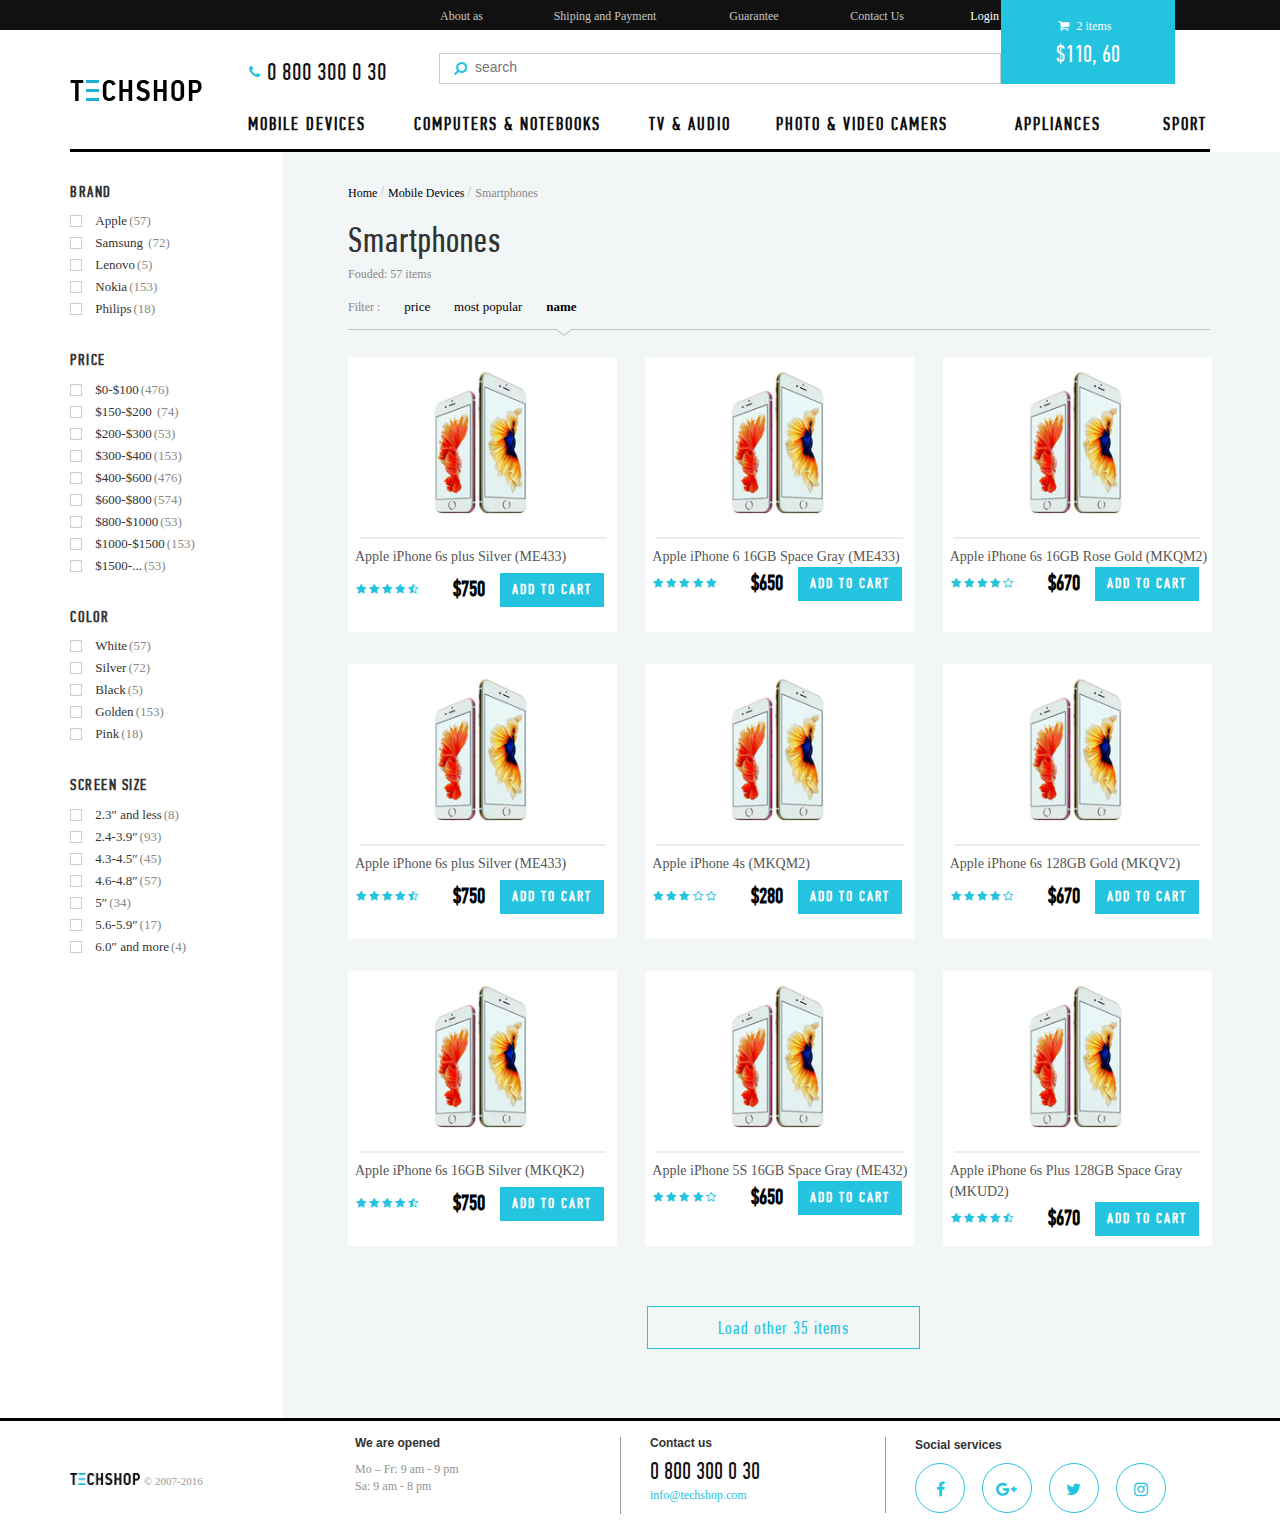
<file: index.html>
<!DOCTYPE html>
<html lang="en">
<head>
	<meta charset="UTF-8">
	<title>Site_3</title>
	<link rel="stylesheet" href="css/font-awesome.css">
	<link rel="stylesheet" href="css/bootstrap.css">
	<link rel="stylesheet" type="text/css" href="css/normalize.css">
	<link rel="stylesheet" href="css/style.css">
	<link rel="stylesheet" type="text/css" href="css/owl.carousel.min.css">
</head>
<body>
	<div class="top-line-menu">
		<div class="container">
			<div class="col-md-6 col-md-offset-4">
				<ul class="list-top">
					<li class="col-md-2"><a href="">About as</a></li>
					<li class="col-md-4 Payment"><a href="">Shiping and Payment</a></li>
					<li class="col-md-2 Guarantee"><a href="">Guarantee</a></li>
					<li class="col-md-2 contact"><a href="">Contact Us</a></li>
					<li class="col-md-2 login"><a href="">Login</a></li>
				</ul>
			</div>
			<div class="col-md-2 shop-cart price">
				<h6><i class="fa fa-shopping-cart" aria-hidden="true"></i>2&nbsp;items</h6>
				<span>$110, 60</span>
			</div>
		</div>
	</div>
	<div class="container">
		<header class="row header">
			<div class=" main-menu col-md-12 menu-decor">
				<div class="col-md-2 logo">
					<a href="index.html"><img src="images/logo1.png"> </a>
				</div>
				<div class="col-md-10 right-header">
					<div class="row number">
						<div class="col-md-3 phone_number">
							<i class="fa fa-phone phone" aria-hidden="true"></i>
							<a href="tel:0 800 300 0 30">0 800 300 0 30</a>
						</div>
						<div class="col-md-9 search">
							<form action="post" enctype="multipart/form-data">
								<i class="fa fa-search fa-flip-horizontal" aria-hidden="true"></i>
								<input type="search" name="search" placeholder="search">
							</form>
						</div>
					</div>
					<div class="row menu-blue">
						<ul>
							<li class="col-md-2 hovers first-element">
								<a class="menu-hover" href="">Mobile devices</a>
								<div class="submenu">
									<ul>
										<li><a href="index.html">Smartphones</a></li>
										<li><a href="">Mobile Phones</a></li>
										<li><a href="">Covers and Screen Protectors</a></li>
									</ul>
									<ul>
										<li><a href="">Technical Accessories</a></li>
										<li><a href="">Earrings and Speakers</a></li>
										<li><a href="">Watches and Bracelets</a></li>
									</ul>
									<ul>
										<li><a href="">Action Cameras</a></li>
										<li><a href="">Gadgets for Home and Health</a></li>
										<li><a href="">Radio Controlled Models</a></li>
									</ul>
								</div>
							</li>
							<li class="col-md-2 second-element">
								<a class="menu-hover" href="">Computers &amp; notebooks</a>
							</li>
							<li class="col-md-2 third-element">
								<a class="menu-hover" href="">TV &amp; audio</a>
							</li>
							<li class="col-md-2 four-element">
								<a class="menu-hover" href="">Photo &amp; video camers</a>
							</li>
							<li class="col-md-2 five-element">
								<a class="menu-hover" href="">Appliances</a>
							</li>
							<li class="col-md-2 last-element">
								<a class="menu-hover" href="">Sport</a>
							</li>
						</ul>
					</div>
				</div>
			</div>
		</header>
		<aside class="col-md-2">
			<div class="row">
				<h4>brand</h4>
				<form action="post" enctype="multipart/form-data">
					<div class="form__group">
						<input type="checkbox" id="apple" name="brand">
						<label for="apple">Apple<span>(57)</span></label>
					</div>
					<div class="form__group">
						<input type="checkbox" id="samsung" name="brand">
						<label for="samsung">Samsung <span>(72)</span></label>
					</div>
					<div class="form__group">
						<input type="checkbox" id="lenovo" name="brand">
						<label for="lenovo">Lenovo<span>(5)</span></label>
					</div>
					<div class="form__group">
						<input type="checkbox" id="nokia" name="brand">
						<label for="nokia">Nokia<span>(153)</span></label>
					</div>
					<div class="form__group">
						<input type="checkbox" id="philips" name="brand">
						<label for="philips">Philips<span>(18)</span></label>
					</div>
				</form>

				<h4>price</h4>
				<form action="post" enctype="multipart/form-data">
					<div class="form__group">
						<input type="checkbox" id="1price" name="brand">
						<label for="1price">$0-$100<span>(476)</span></label>
					</div>
					<div class="form__group">
						<input type="checkbox" id="2price" name="brand">
						<label for="2price">$150-$200 <span>(74)</span></label>
					</div>
					<div class="form__group">
						<input type="checkbox" id="3price" name="brand">
						<label for="3price">$200-$300<span>(53)</span></label>
					</div>
					<div class="form__group">
						<input type="checkbox" id="4price" name="brand">
						<label for="4price">$300-$400<span>(153)</span></label>
					</div>
					<div class="form__group">
						<input type="checkbox" id="5price" name="brand">
						<label for="5price">$400-$600<span>(476)</span></label>
					</div>
					<div class="form__group">
						<input type="checkbox" id="6price" name="brand">
						<label for="6price">$600-$800<span>(574)</span></label>
					</div>
					<div class="form__group">
						<input type="checkbox" id="7price" name="brand">
						<label for="7price">$800-$1000<span>(53)</span></label>
					</div>
					<div class="form__group">
						<input type="checkbox" id="8price" name="brand">
						<label for="8price">$1000-$1500<span>(153)</span></label>
					</div>
					<div class="form__group">
						<input type="checkbox" id="9price" name="brand">
						<label for="9price">$1500-...<span>(53)</span></label>
					</div>
				</form>
				<h4>color</h4>
				<form action="post" enctype="multipart/form-data">
					<div class="form__group">
						<input type="checkbox" id="white" name="brand">
						<label for="white">White<span>(57)</span></label>
					</div>
					<div class="form__group">
						<input type="checkbox" id="silver" name="brand">
						<label for="silver">Silver<span>(72)</span></label>
					</div>
					<div class="form__group">
						<input type="checkbox" id="black" name="brand">
						<label for="black">Black<span>(5)</span></label>
					</div>
					<div class="form__group">
						<input type="checkbox" id="golden" name="brand">
						<label for="golden">Golden<span>(153)</span></label>
					</div>
					<div class="form__group">
						<input type="checkbox" id="pink" name="brand">
						<label for="pink">Pink<span>(18)</span></label>
					</div>
				</form>
				<h4>screen size</h4>
				<form action="post" enctype="multipart/form-data">
					<div class="form__group">
						<input type="checkbox" id="1size" name="brand">
						<label for="1size">2.3&Prime; and less<span>(8)</span></label>
					</div>
					<div class="form__group">
						<input type="checkbox" id="2size" name="brand">
						<label for="2size">2.4-3.9&Prime;<span>(93)</span></label>
					</div>
					<div class="form__group">
						<input type="checkbox" id="3size" name="brand">
						<label for="3size">4.3-4.5&Prime;<span>(45)</span></label>
					</div>
					<div class="form__group">
						<input type="checkbox" id="4size" name="brand">
						<label for="4size">4.6-4.8&Prime;<span>(57)</span></label>
					</div>
					<div class="form__group">
						<input type="checkbox" id="5size" name="brand">
						<label for="5size">5&Prime;<span>(34)</span></label>
					</div>
					<div class="form__group">
						<input type="checkbox" id="6size" name="brand">
						<label for="6size">5.6-5.9&Prime;<span>(17)</span></label>
					</div>
					<div class="form__group">
						<input type="checkbox" id="7size" name="brand">
						<label for="7size">6.0&Prime; and more<span>(4)</span></label>
					</div>
				</form>
			</div>
		</aside>
		<main class="col-md-10">
			<div class="main">
				<div class="row smart">
					<p class="link"><a href="">Home </a><span> / </span><a href=""> Mobile Devices </a><span> / </span><a href="index.html"> Smartphones </a></p>
					<h3>Smartphones</h3>
					<p class="opacity">Fouded: 57 items</p>
					<div class="filter">
						<ul>
							<li class="opacity">Filter  :</li>
							<li><a href="">price</a></li>
							<li><a href="">most popular</a></li>
							<li><a class="active" href="">name</a></li>
						</ul>
					</div>
				</div>
				<div class="right-side"></div>
				<div class="row">
					<div class="col-md-4">
						<div class="product">
							<div class="product-container">
								<div class="owl-carousel owl-theme owl-loaded">
									<div class="item img"><a href="product.html"><img src="images/1p2.png"></a></div>
									<div class="item img"><a href="product.html"><img src="images/1p2.png"></a></div>
									<div class="item img"><a href="product.html"><img src="images/1p2.png"></a></div>
									<div class="item img"><a href="product.html"><img src="images/1p2.png"></a></div>
								</div>
								<div class="character">
									<a href="product.html">Apple iPhone 6s plus Silver (ME433)</a>
								</div>
								<div class="stars">
									<i class="fa fa-star" aria-hidden="true"></i>
									<i class="fa fa-star" aria-hidden="true"></i>
									<i class="fa fa-star" aria-hidden="true"></i>
									<i class="fa fa-star" aria-hidden="true"></i>
									<i class="fa fa-star-half-o" aria-hidden="true"></i>
								</div>
								<div class="price">
									<span>$750</span>
								</div>
								<div class="button-primary">								
									<button type="button" class="btn btn-primary">Add to cart</button>
								</div>
							</div>
						</div>
					</div>
					<div class="col-md-4">
						<div class="product">
							<div class="product-container">
								<div class="owl-carousel owl-theme owl-loaded">
									<div class="img"><a href=""><img src="images/1p2.png"></a></div>
									<div class="img"><a href=""><img src="images/1p2.png"></a></div>
									<div class="img"><a href=""><img src="images/1p2.png"></a></div>
									<div class="img"><a href=""><img src="images/1p2.png"></a></div>
								</div>
								<div class="character c2">
									<a href="">Apple iPhone 6 16GB Space Gray (ME433)</a>
								</div>
								<div class="stars">
									<i class="fa fa-star" aria-hidden="true"></i>
									<i class="fa fa-star" aria-hidden="true"></i>
									<i class="fa fa-star" aria-hidden="true"></i>
									<i class="fa fa-star" aria-hidden="true"></i>
									<i class="fa fa-star" aria-hidden="true"></i>
								</div>
								<div class="price">
									<span>$650</span>
								</div>
								<div class="button-primary">								
									<button type="button" class="btn btn-primary">Add to cart</button>
								</div>
							</div>
						</div>
					</div>
					<div class="col-md-4">
						<div class="product">
							<div class="product-container">
								<div class="owl-carousel owl-theme owl-loaded">
									<div class="img"><a href=""><img src="images/1p2.png"></a></div>
									<div class="img"><a href=""><img src="images/1p2.png"></a></div>
									<div class="img"><a href=""><img src="images/1p2.png"></a></div>
									<div class="img"><a href=""><img src="images/1p2.png"></a></div>
								</div>
								<div class="character c2">
									<a href="">Apple iPhone 6s 16GB Rose Gold (MKQM2)</a>
								</div>
								<div class="stars">
									<i class="fa fa-star" aria-hidden="true"></i>
									<i class="fa fa-star" aria-hidden="true"></i>
									<i class="fa fa-star" aria-hidden="true"></i>
									<i class="fa fa-star" aria-hidden="true"></i>
									<i class="fa fa-star-o" aria-hidden="true"></i>
								</div>
								<div class="price">
									<span>$670</span>
								</div>
								<div class="button-primary">								
									<button type="button" class="btn btn-primary">Add to cart</button>
								</div>
							</div>
						</div>
					</div>
				</div>
				<div class="row">
					<div class="col-md-4">
						<div class="product">
							<div class="product-container">
								<div class="owl-carousel owl-theme owl-loaded">
									<div class="img"><a href=""><img src="images/1p2.png"></a></div>
									<div class="img"><a href=""><img src="images/1p2.png"></a></div>
									<div class="img"><a href=""><img src="images/1p2.png"></a></div>
									<div class="img"><a href=""><img src="images/1p2.png"></a></div>
								</div>
								<div class="character">
									<a href="">Apple iPhone 6s plus Silver (ME433)</a>
								</div>
								<div class="stars">
									<i class="fa fa-star" aria-hidden="true"></i>
									<i class="fa fa-star" aria-hidden="true"></i>
									<i class="fa fa-star" aria-hidden="true"></i>
									<i class="fa fa-star" aria-hidden="true"></i>
									<i class="fa fa-star-half-o" aria-hidden="true"></i>
								</div>
								<div class="price">
									<span>$750</span>
								</div>
								<div class="button-primary">								
									<button type="button" class="btn btn-primary">Add to cart</button>
								</div>
							</div>
						</div>
					</div>
					<div class="col-md-4">
						<div class="product">
							<div class="product-container">
								<div class="owl-carousel owl-theme owl-loaded">
									<div class="img"><a href=""><img src="images/1p2.png"></a></div>
									<div class="img"><a href=""><img src="images/1p2.png"></a></div>
									<div class="img"><a href=""><img src="images/1p2.png"></a></div>
									<div class="img"><a href=""><img src="images/1p2.png"></a></div>
								</div>
								<div class="character">
									<a href="">Apple iPhone 4s (MKQM2)</a>
								</div>
								<div class="stars">
									<i class="fa fa-star" aria-hidden="true"></i>
									<i class="fa fa-star" aria-hidden="true"></i>
									<i class="fa fa-star" aria-hidden="true"></i>
									<i class="fa fa-star-o" aria-hidden="true"></i>
									<i class="fa fa-star-o" aria-hidden="true"></i>
								</div>
								<div class="price">
									<span>$280</span>
								</div>
								<div class="button-primary">								
									<button type="button" class="btn btn-primary">Add to cart</button>
								</div>
							</div>
						</div>
					</div>
					<div class="col-md-4">
						<div class="product">
							<div class="product-container">
								<div class="owl-carousel owl-theme owl-loaded">
									<div class="img"><a href=""><img src="images/1p2.png"></a></div>
									<div class="img"><a href=""><img src="images/1p2.png"></a></div>
									<div class="img"><a href=""><img src="images/1p2.png"></a></div>
									<div class="img"><a href=""><img src="images/1p2.png"></a></div>
								</div>
								<div class="character">
									<a href="">Apple iPhone 6s 128GB Gold (MKQV2)</a>
								</div>
								<div class="stars">
									<i class="fa fa-star" aria-hidden="true"></i>
									<i class="fa fa-star" aria-hidden="true"></i>
									<i class="fa fa-star" aria-hidden="true"></i>
									<i class="fa fa-star" aria-hidden="true"></i>
									<i class="fa fa-star-o" aria-hidden="true"></i>
								</div>
								<div class="price">
									<span>$670</span>
								</div>
								<div class="button-primary">								
									<button type="button" class="btn btn-primary">Add to cart</button>
								</div>
							</div>
						</div>
					</div>
				</div>
				<div class="row">
					<div class="col-md-4">
						<div class="product">
							<div class="product-container">
								<div class="owl-carousel owl-theme owl-loaded">
									<div class="img"><a href=""><img src="images/1p2.png"></a></div>
									<div class="img"><a href=""><img src="images/1p2.png"></a></div>
									<div class="img"><a href=""><img src="images/1p2.png"></a></div>
									<div class="img"><a href=""><img src="images/1p2.png"></a></div>
								</div>
								<div class="character">
									<a href="">Apple iPhone 6s 16GB Silver (MKQK2)</a>
								</div>
								<div class="stars">
									<i class="fa fa-star" aria-hidden="true"></i>
									<i class="fa fa-star" aria-hidden="true"></i>
									<i class="fa fa-star" aria-hidden="true"></i>
									<i class="fa fa-star" aria-hidden="true"></i>
									<i class="fa fa-star-half-o" aria-hidden="true"></i>
								</div>
								<div class="price">
									<span>$750</span>
								</div>
								<div class="button-primary">								
									<button type="button" class="btn btn-primary">Add to cart</button>
								</div>
							</div>
						</div>
					</div>
					<div class="col-md-4">
						<div class="product">
							<div class="product-container">
								<div class="owl-carousel owl-theme owl-loaded">
									<div class="img"><a href=""><img src="images/1p2.png"></a></div>
									<div class="img"><a href=""><img src="images/1p2.png"></a></div>
									<div class="img"><a href=""><img src="images/1p2.png"></a></div>
									<div class="img"><a href=""><img src="images/1p2.png"></a></div>
								</div>
								<div class="character c2">
									<a href="">Apple iPhone 5S 16GB Space Gray (ME432)</a>
								</div>
								<div class="stars">
									<i class="fa fa-star" aria-hidden="true"></i>
									<i class="fa fa-star" aria-hidden="true"></i>
									<i class="fa fa-star" aria-hidden="true"></i>
									<i class="fa fa-star" aria-hidden="true"></i>
									<i class="fa fa-star-o" aria-hidden="true"></i>
								</div>
								<div class="price">
									<span>$650</span>
								</div>
								<div class="button-primary">								
									<button type="button" class="btn btn-primary">Add to cart</button>
								</div>
							</div>
						</div>
					</div>
					<div class="col-md-4">
						<div class="product">
							<div class="product-container">
								<div class="owl-carousel owl-theme owl-loaded">
									<div class="img"><a href=""><img src="images/1p2.png"></a></div>
									<div class="img"><a href=""><img src="images/1p2.png"></a></div>
									<div class="img"><a href=""><img src="images/1p2.png"></a></div>
									<div class="img"><a href=""><img src="images/1p2.png"></a></div>
								</div>
								<div class="character c2">
									<a href="product.html">Apple iPhone 6s Plus 128GB Space Gray (MKUD2)</a>
								</div>
								<div class="stars">
									<i class="fa fa-star" aria-hidden="true"></i>
									<i class="fa fa-star" aria-hidden="true"></i>
									<i class="fa fa-star" aria-hidden="true"></i>
									<i class="fa fa-star" aria-hidden="true"></i>
									<i class="fa fa-star-half-o" aria-hidden="true"></i>
								</div>
								<div class="price">
									<span>$670</span>
								</div>
								<div class="button-primary">								
									<button type="button" class="btn btn-primary">Add to cart</button>
								</div>
							</div>
						</div>
					</div>

					<div class="button-secondary">
						<button type="button" class="btn btn-secondary">Load other 35 items</button>
					</div>
				</div>
			</div>
		</main>
	</div>
	<div class="bold-line"></div>
	<footer>
		<div class="container">
			<div class="row bottom-line">
				<div class="col-md-3 bottom-left">
					<div class="bottom-logo">
						<a href="index.html"><img src="images/logo.png"></a>
					</div>
					<div class="years">
						<p>&copy; 2007-2016</p>
					</div>
				</div>
				<div class="col-md-3 bottom-menu">
					<h5>We are opened</h5>
					<p>Mo – Fr: 9 am - 9 pm<br>
						Sa: 9 am - 8 pm</p>
					</div>
					<div class="col-md-3 bottom-menu third-block">
						<h5>Contact us</h5>
						<p>0 800 300 0 30</p>
						<a href="mailto:info@techshop.com">info@techshop.com</a>
					</div>
					<div class="col-md-3 bottom-menu third-block">
						<h5>Social services</h5>
						<div class="social-icons">
							<a href=""><i class="fa fa-facebook" aria-hidden="true"></i></a>
							<a href=""><i class="fa fa-google-plus" aria-hidden="true"></i></a>
							<a href=""><i class="fa fa-twitter" aria-hidden="true"></i></a>
							<a href=""><i class="fa fa-instagram" aria-hidden="true"></i></a>
						</div>
					</div>
				</div>
			</div>
		</footer>
		<script type="text/javascript" src="scripts/jquery-3.2.1.min.js"></script>
		<script type="text/javascript" src="scripts/owl.carousel.min.js"></script>
		<script type="text/javascript" src="scripts/js.js"></script>
	</body>
	</html>
</file>
<file: css/style.css>
@font-face {
	font-family: "PDFinRegular";
	src: url(../fonts/PFDinTextCompPro-Regular.ttf);
}
@font-face {
	font-family: "PDFinMedium";
	src: url(../fonts/PFDinTextCompPro-Medium.ttf);
}
* {
	margin: 0;
	padding: 0;
}
li {
	list-style-type: none;
}
a:hover {
	text-decoration: none;
}
body {
	overflow-x: hidden;
}

/**INDEX**/

/**top menu**/
.top-line-menu {
	background-color: #111;
	height: 30px;
	line-height: 30px;
}
.top-line-menu a {
	font-size: 12px;
	font-family: Arial Regular;
	/*padding: 10px 0;*/
	color: #c5c5c5;
}
.top-line-menu li:first-child {
	margin-left: -40px;
}
.Payment {
	text-align: center;
}
.Guarantee {
	text-align: center;
	margin-left: 14px;
}
.contact {
	text-align: right;
	margin-left: 30px;
}
.login {
	text-align: right;
	margin-left: -10px;
}
.top-line-menu a:hover {
	color: #fff;
}
.top-line-menu li:last-child {
	padding-right: 0px;
	margin-right: 0;
}
.top-line-menu li:last-child a {
	color: #fff;
}
.top-line-menu li:last-child a:hover {
	color: #24c3e0;
}
.shop-cart {
	position: absolute;
	top: 0;
	right: 95px;
	content: "";
 	width: 174px;
 	height: 84px;
 	background-color: #24c3e0;
 	margin-right: 4px;
 	color: #fff;
 	text-align: center;
}
.shop-cart:hover {
  	background-color: #14b4d1;
  	cursor: pointer;
}
.shop-cart>h6 {
	font-size: 12px;
	font-family: Arial Regular;
	margin: 20px 0 5px -7px;
	font-weight: 400;
}
h6 > i {
	padding-right: 8px;
}
/**header**/
header {
	border-bottom: 3px solid black;
	width: 100%;
}
.right-header {
	padding: 0;
	margin-left: -20px;
	width: 970px;
}
.logo {
	margin: 48px 0 0 0;
	padding: 0;
} 
.header {
	margin: 0;
}
.menu-decor a {
	font-family: PDFinRegular;
	font-weight: 500;
	color: #111;
	letter-spacing: 2px;
	text-transform: uppercase;
}
.menu-decor {
	padding: 0;
	}
.logo img {
	width: 133px;
	height: 21px;
}
.number {
	margin: 27px 0 7px -30px;
	padding: 0 0 0 24px;
	line-height: 27px;
}
.number a {
	letter-spacing: 0;
	font-weight: 500;
	font-size: 25px;
}
.number .search {
	margin-top: -10px;
}
.phone_number {
	width: 190px;
}
.phone {
	position: relative;
	bottom: 3px;
	margin-right: 3px;
}
.menu-decor i {
	color: #24c3e0;
}
.search {
	padding-top: 5px;
}
.search input {
	width: 80%;
	padding: 5px 5px 8px 35px;
	border: 1px #cdcdcd solid;
	transition: ease-in-out, width .35s easy-in-out;
}
.search i {
	position: absolute;
	top: 13px;
	left: 30px;
}
.search input:focus {
	width: 100%;
}
.menu-blue a {
	font-size: 18px;
	font-weight: 600;
}
.menu-blue a:hover {
	color: #24c3e0;
}
.menu-blue li {
	padding: 0;
	margin: 0;
	text-align: center;
	/*padding: 0 25px;*/
}
.menu-blue .hovers:hover {
	box-shadow: 0 0 15px 10px rgba(229, 229, 229, 0.7);
	z-index: 2;
}
.menu-blue ul {
	padding: 0;
	margin: 0;
}
.menu-blue .hovers:before {
	z-index: 12;
	position: relative;
	background-color: white;
}
.menu-blue .menu-hover {
	padding: 15px 22px 12px 21px;
	display: block;
	position: relative;
	background-color: white;
}
.menu-blue .last-element a {
	padding-left: 58px;
	padding-right: 0;
}
.menu-blue .five-element a {
	padding-left: 45px;
}
.menu-blue .menu-hover:hover {
	z-index: 12;
}
.menu-blue .hovers:hover:after {
	position: absolute;
	display: block;
	height: 20px;
	z-index: 12;
	bottom: -5px;
	left: 0;
	background-color: white;
	width: 100%;
	content: '';
}
.menu-blue .first-element {
	/*text-align: left;*/
	width: 165px;
}
.menu-blue .second-element {
	width: 235px;
}
.menu-blue .third-element {
	width: 130px;
}
.menu-blue .four-element {
	width: 215px;
}
.menu-blue .five-element {
	width: 135px;
}
.menu-blue .last-element {
	width: 70px;
	text-align: right;
	/*padding-right: 0;*/
}
.submenu ul {
	display: inline-block;
	vertical-align: top;
	padding-left: 0;
	margin-left: 20px;
}
.submenu ul:first-child {
	margin-left: 25px;
}
.submenu li {
	text-align: left;
	width: 170px;
	padding-bottom: 6px;
}
.submenu a {
	font-family: Arial Regular;
	font-size: 13px;
	font-weight: 300;
	line-height: 11px;
	text-transform: none;
	letter-spacing: 0;
}
.submenu {
	position: absolute;
	min-width: 600px;
	min-height: 135px;
	display: none;
	left: 0;
	z-index: 10;
	padding-top: 20px;
	background-color: #fff;
	margin-top: 4px;
	text-align: left;
	box-shadow: 0 0 15px 12px rgba(229, 229, 229, 0.3);
}
.hovers:hover .submenu {
	display: block;
}
/**aside**/
aside h4 {
	text-transform: uppercase;
	font-family: PDFinRegular;
	font-size: 16px;
	letter-spacing: 1.5px;
	font-weight: 600;
	margin-top: 31px;
}
.form__group {
	height: 22px;
}
[type="checkbox"]:not(:checked),
[type="checkbox"]:checked {
	display: inline-block;
	position: absolute;
	left: -9999px;
}
[type="checkbox"]:not(:checked) + label,
[type="checkbox"]:checked + label {
	position: relative;
	display: inline-block;
	padding-left: 1.95em;
	cursor: pointer;
	font-family: Arial Regular;
	font-size: 13px;
	font-weight: 500;
}
[type="checkbox"]:not(:checked) + label span,
[type="checkbox"]:checked + label span {
	color: #888;
	padding-left: 2px;
}
/* checkbox aspect */
[type="checkbox"]:not(:checked) + label:before,
[type="checkbox"]:checked + label:before {
	content: '';
	position: absolute;
	left: 0;
	top: 3px;
	width: 12px; 
	height: 12px;
	border: 1px solid #cdcdcd;
	background: #fff;
}
/* checked mark aspect */
[type="checkbox"]:checked + label:after {
	content: '';
	background: url(../images/check.png);
	width: 13px;
	height: 10px;
	position: absolute;
	top: 2px;
	left: 0;
	z-index: 1;
	color: #24c3e0;
	/*transition: all .2s;*/
}


/**main**/
.main {
	margin: 0 -15px 0 8px;
	padding: 30px 0 0 65px;
	background-color: #f3f6f6;
	position: relative;
}
.link a {
	color: #000;
	font-family: Arial Regular;
	font-size: 12px;
	line-height: 12px;
	font-weight: 400;
}
.filter ul {
	margin: 0;
	border-bottom: 1px solid #c2c5c5;
}
.link span {
	color: #d3d3d3;
}
.link a:last-child {
	color: #888;
}
.filter li {
	display: inline-block;
}
.opacity {
	color: #888;
	font-family: Arial Regular;
	font-size: 12px;
	line-height: 12px;
	font-weight: 400;
}
h3 {
	font-family: PDFinRegular;
	letter-spacing: 1px;
	font-size: 36px;
	font-weight: 500;
	line-height: 36px;
}
.smart {
	width: 100%;
	margin: 0;
}
.filter a:hover {
	font-weight: 700;
	color: #44b3ca;
}
/*.filter a:after {
	color: #111;
}*/
.filter li:first-child a {
	color: #888;
}
.filter li:last-child a {
	font-weight: 700;
}
.right-side {
	width: 2000px;
	height: 100%;
	position: absolute;
	top: 0;
	right: -2000px;
	background-color: #f3f6f6;
}
.product-content .left {
	width: 2000px;
	height: 100%;
	position: absolute;
	top: 0;
	right: 1140px;
	background-color: #f3f6f6;
}
.filter a {
	display: block;
	padding: 10px 0 16px 20px;
	color: #000;
	font-family: Arial Regular;
	font-size: 13px;
	line-height: 13px;
	font-weight: 400;
	position: relative;
}
.filter a.active:after {
	content: '';
	background-image: url(../images/arrow.png);
	background-repeat: no-repeat;
	position: absolute;
	bottom: -8px;
	left: 60%;
	display: block;
	width: 16px;
	height: 8px;
	background-color: #f3f6f6;
}
.product {
	position: relative;
	display: inline-block;
	width: 269px;
	height: 275px;
	background-color: white;
	margin: 27px 0 5px 0;
	text-align: center;
}
.product-container {
	position: relative;
	z-index: 3;
}
.product:before {
	display: block;
	content: "";
	position: absolute;
	left: 0px;
	right: 0px;
	top: 0px;
	bottom: 0px;
	background-color: #fff;
	transition: all 0.3s ease-in-out;
}
.product:hover:before {
	left: -15px;
	right: -15px;
	top: -15px;
	bottom: -15px;
	background-color: white;
	box-shadow: 0 0 15px 12px rgba(229, 229, 229, 0.8);
}
.img {
	position: relative;
	overflow: hidden;
	display: inline-block;
	width: 247px;
	height: 182px;
	border-bottom: 2px solid #e8eeef;
}
/*.img2 {
	padding-top: 15px;
}*/
.product .owl-prev {
	display: none;
	position: absolute;
	content: "";
}
.product .owl-next {
	display: none;
	position: absolute;
	content: "";
}
.product:hover .owl-prev:before {
	content: "\f053";
}
.product:hover .owl-prev {
	position: absolute;
	top: 45%;
	left: -5px;
	color: #aeb2b3;
	width: 20px;
	height: 20px;
	display: inline-block;
    font: normal normal normal 14px/1 FontAwesome;
    font-size: inherit;
    text-rendering: auto;
    -webkit-font-smoothing: antialiased;
}
.product:hover .owl-prev:hover {
	color: #000;
}
.product:hover .owl-next:before {
	content: "\f054";
}
.product:hover .owl-next {
	position: absolute;
	top: 45%;
	right: -5px;
	color: #aeb2b3;
	width: 20px;
	height: 20px;
	display: inline-block;
    font: normal normal normal 14px/1 FontAwesome;
    font-size: inherit;
    text-rendering: auto;
    -webkit-font-smoothing: antialiased;
}
.product:hover .owl-next:hover {
	color: #000;
}
.character {	
	text-align: left;
	margin: 2px 4px 6px 7px;
}
.c2 {
	margin-bottom: 0;
}
.character a {
	font-family: Arial Regular;
	font-size: 14px;
	font-weight: 400;
	color: #555;
}
.stars {
	display: inline-block;
	color: #24c3e0;
	text-align: left;
	float: left;
	margin: 0 20px 0 8px;
	line-height: 32px;
	font-size: 11px;
}
.stars:hover {
	color: #14b4d1;
	cursor: pointer;
}
.price {
	display: inline-block;
	float: left;
	margin: 0 10px 0 15px;
}
.price span {
	font-family: PDFinRegular;
	font-size: 22px;
	font-weight: 600;
	line-height: 32px;
	color: #000;
}
.button-primary {
	display: inline-block;
	float: left;
	text-align: center;
	line-height: 32px;
	margin-left: 5px;
}
.button-primary button {
	font-family: PDFinRegular;
	font-size: 15px;
	text-transform: uppercase;
	font-weight: 600;
	letter-spacing: 2px;
	color: #fff;
	background-color: #24c3e0;
	/*padding: 9px 12px;*/
	border: none;
	border-radius: 0;
}
.button-primary button:hover {
	background-color: #14b4d1;
}
.button-secondary {
	display: inline-block;
	line-height: 18px;
	margin: 55px 300px 69px 314px;
}
.button-secondary button {
	font-family: PDFinRegular;
	font-size: 18px;
	font-weight: 500;
	letter-spacing: 1px;
	color: #24c3e0;
	background-color: #f3f6f6;
	border: 1px solid #24c3e0;
	border-radius: 0;
	padding: 8px 70px 8px 70px;
}
.button-secondary button:hover {
	background-color: #24c3e0;
	color: #fff;
}
/**footer**/
.bold-line {
	border-bottom: 3px solid #000;
}
.bottom-line {
	margin: 16px 0 15px 0;
}
.bottom-logo {
	display: inline-block;
	vertical-align: middle;
}
.bottom-logo a img {
	width: 70px;
	height: 12px;
}
.years {
	display: inline-block;
	vertical-align: sub;
}
.years p {
	color: #999;
	font-family: Arial Regular;
	font-size: 11px;
}
.bottom-left {
	margin: 29px 0 17px 0;
	padding: 0;
}
.bottom-menu {
	padding: 0;
}
.bottom-menu h5 {
	font-family: Arial;
	font-size: 12px;
	font-weight: bold;
	margin-top: 0;
}
.bottom-menu p {
	color: #929292;
	font-family: Arial Regular;
	font-size: 12px;
}
.third-block {
	margin-left: -20px;
	padding-left: 29px;
	padding-bottom: 10px;
	border-left: 1px solid #999;
}
.third-block p {
	font-family: PDFinRegular;
	letter-spacing: 0;
	font-weight: 500;
	font-size: 24px;
	color: #111;
	margin: -7px 0 -4px 0;
}
.third-block a {
	color: #24c3e0;
	font-family: Arial Regular;
	font-size: 12px;
}
.third-block a:hover {
	color: #14b4d1;
}
.third-block:last-child {
	padding-bottom: 0;
	padding-top: 2px;
}
.social-icons a i {
	width: 50px;
	height: 50px;
	background-color: #fff;
	color: #24c3e0;
	border: 1px solid #24c3e0;
	border-radius: 50%;
	line-height: 50px;
	text-align: center;
	font-size: 16px;
}
.social-icons a {
	margin-right: 13px;
}
.social-icons a:last-child {
	margin-right: 0;
}
.social-icons i:hover {
	background-color: #24c3e0;
	color: #fff;
}
/**/
.shop-cart span {
	font-size: 24px;
	color: #fff;
	font-weight: 500;
}

/** PRODUCT **/

.product-content {
	background-color: #f3f6f6;
	padding: 30px 0 0 0;
	position: relative;
}
.product-content h3 {
	margin: 10px 0 14px 0;
}
.big-pic {
	position: relative;
	left: 0;
	top: 0;
}
.top-arrow {
	top: -14px;
}
.bottom-arrow {
	bottom: -14px;
}
.top-star span {
	color: #888;
	padding-left: 2px;
	font-size: 12px;
}
.top-star:hover {	
    color: #14b4d1;
    cursor: pointer;
}
.top-star {
	display: inline-block;
    color: #24c3e0;
    text-align: left;
    font-size: 12px;
    line-height: 12px;
    vertical-align: top;
    margin-left: 12px;
}
.on-stock {
	display: inline-block;
	vertical-align: top;
	line-height: 12px;
	margin-left: 87px;
}
.on-stock p {
	color: #62b14f;
	font-size: 12px;
	font-family: Arial;
	font-weight: bold;
}
.mobile-inform {
	font-family: Arial;
	font-size: 13px;
	font-weight: 400;
	margin: 7px 0 0 10px;
	padding: 0;
}
.menu-down h6 {
	font-family: Arial;
	font-size: 13px;
	font-weight: 400;
	color: #999;
}
.menu-down {
	display: inline-block;
	margin: 5px 10px 0 10px;
}
select[class="size"] {
	width: 71px;
	height: 31px;
}
select[class="color"] {
	width: 270px;
	height: 31px;
}
.choise-product {
	float: none;
	margin: 0 0 0 47px;
}
.choise-product button {
	padding: 12px 89px;
	font-size: 18px;
	font-weight: 500;
}
.price-product {
	float: none;
	vertical-align: bottom;
	margin: 25px 0 0 12px;
}
.price-product span {
	font-size: 30px;
	line-height: 49px;
}
.right-block-prod {
	display: block;
	width: 170px;
	height: 135px;
	background-color: #fff;
	margin: -23px 0 31px 0;
}
.inform {
	width: 140px;
	height: 98px;
	margin: 23px 17px 13px 14px;
	padding-top: 7px;
}
.right-block-prod h3 {
	font-size: 24px;
	text-transform: uppercase;
	font-weight: 600;
	line-height: 24px;
	margin-bottom: 12px;
}
.right-block-prod p {
	font-size: 12px;
	font-family: Arial;
	color: #555555;
}
.slider-vertical {
	padding: 8px 0 7px 0;
}
.slider-vertical .bx-controls .bx-controls-direction .bx-prev:before {
	content: "\f053";
}
.slider-vertical .bx-controls .bx-controls-direction .bx-next:before {
	content: "\f054";
}
.slider-vertical .bx-controls .bx-controls-direction a {
	position: absolute;
	top: 9px;
	border: 1px solid #d0d8d8;
	background-color: #fff;
	color: #c1cccf;
	width: 30px;
	height: 30px;
	text-indent: 0;
	display: inline-block;
    font: normal normal normal 14px/1 FontAwesome;
    font-size: inherit;
    text-rendering: auto;
    -webkit-font-smoothing: antialiased;
}
.slider-vertical .bx-controls .bx-controls-direction .bx-prev {
 	padding: 7px 10px 4px 9px;
	margin: 0 0 0 293px;
	left: -5px;	
}
.slider-vertical .bx-controls .bx-controls-direction .bx-next {
	padding: 7px 9px 4px 10px;
	margin: 0 17px 0 0;
	right: -5px;
}
.slider-vertical .bx-controls .bx-controls-direction a:hover {
	color: #000;
}
#bx-pager a {
	display: block;
	width: 71px;
	height: 71px;
	margin: 10px 0 15px 0;
}
#bx-pager {
	float: left;
	margin: 8px 0 0 25px;
}
.slider-vertical .bx-wrapper {
	float: right;
	width: 369px;
	height: auto;
}
.slider-vertical #bx-pager a.active {
	box-shadow: 0 0 15px 3px rgba(1, 1, 1, 0.2);
}
.slider-vertical #bx-pager a.active:hover {
	box-shadow: 0 0 15px 3px rgba(1, 1, 1, 0.5);
}
</file>
